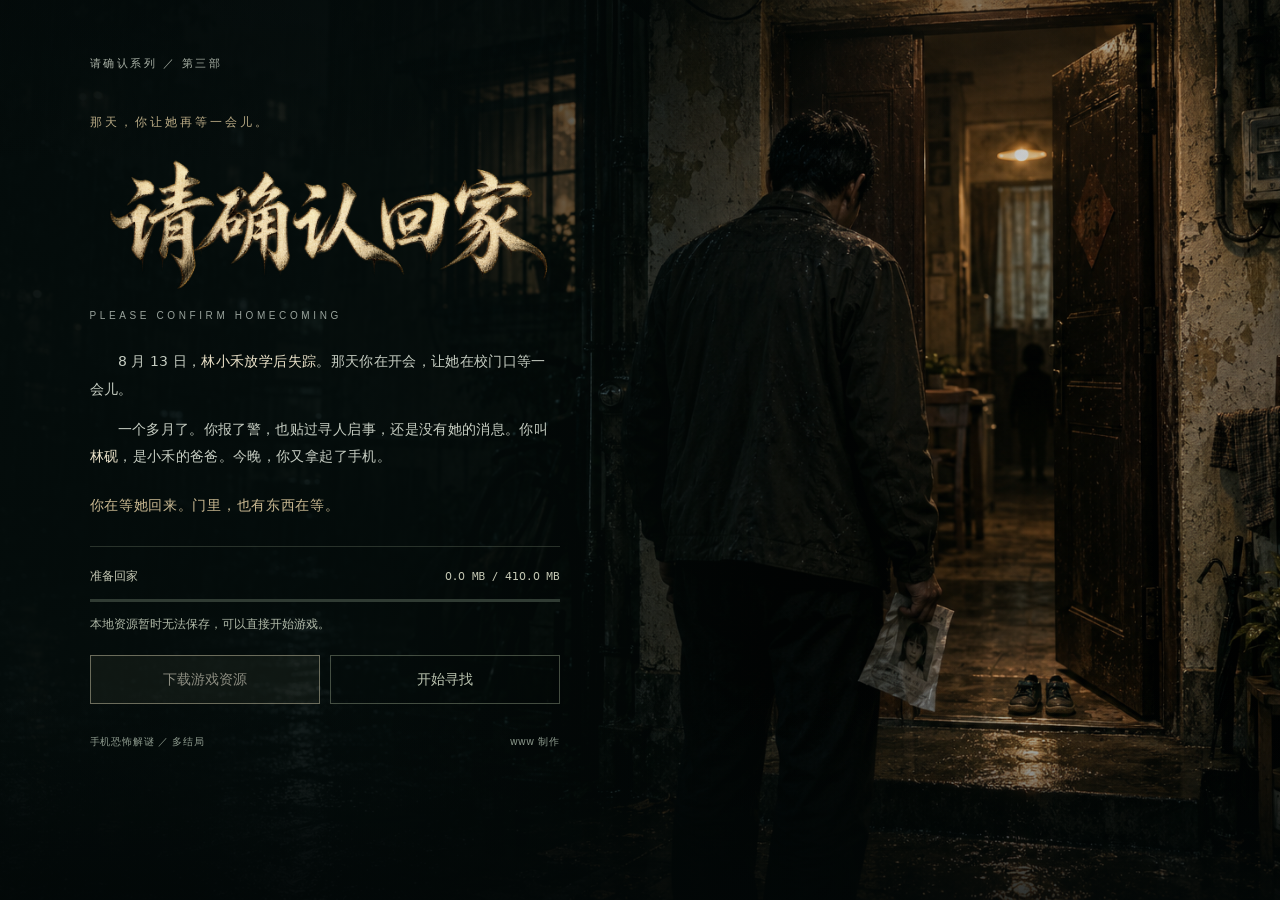
<file: index.html>
<!doctype html>
<html lang="zh-CN"><head><meta charset="utf-8"><meta name="viewport" content="width=device-width,initial-scale=1,viewport-fit=cover"><meta name="theme-color" content="#07100e"><title>请确认回家 · 开始寻找</title><link rel="icon" href="data:,"><link rel="stylesheet" href="launch.css?v=7577a7858d"><meta name="description" content="深夜三部曲第三部。通过模拟手机寻找失踪的女儿，翻阅聊天、照片、帖子与网页，走向三种结局。"><meta property="og:title" content="请确认回家 · 深夜三部曲"><meta property="og:description" content="她已经回家了。你还会继续找她吗？"><meta property="og:image" content="https://wangmeng-daw.github.io/please-confirm-home/assets/launch-poster.png"><meta property="og:type" content="website"></head><body class="launch-page"><div id="launch-host"></div><noscript>请开启 JavaScript 后进入《请确认回家》。</noscript><script src="resource-manifest.js"></script><script src="npc-service-config.js?v=5310c16dc5"></script><script src="launch.js?v=1db1bd9837"></script></body></html>
</file>
<file: launch.css>
/*
Bitstream Vera Fonts Copyright

The fonts have a generous copyright, allowing derivative works (as
long as "Bitstream" or "Vera" are not in the names), and full
redistribution (so long as they are not *sold* by themselves). They
can be be bundled, redistributed and sold with any software.

The fonts are distributed under the following copyright:

Copyright
=========

Copyright (c) 2003 by Bitstream, Inc. All Rights Reserved. Bitstream
Vera is a trademark of Bitstream, Inc.

Permission is hereby granted, free of charge, to any person obtaining
a copy of the fonts accompanying this license ("Fonts") and associated
documentation files (the "Font Software"), to reproduce and distribute
the Font Software, including without limitation the rights to use,
copy, merge, publish, distribute, and/or sell copies of the Font
Software, and to permit persons to whom the Font Software is furnished
to do so, subject to the following conditions:

The above copyright and trademark notices and this permission notice
shall be included in all copies of one or more of the Font Software
typefaces.

The Font Software may be modified, altered, or added to, and in
particular the designs of glyphs or characters in the Fonts may be
modified and additional glyphs or characters may be added to the
Fonts, only if the fonts are renamed to names not containing either
the words "Bitstream" or the word "Vera".

This License becomes null and void to the extent applicable to Fonts
or Font Software that has been modified and is distributed under the
"Bitstream Vera" names.

The Font Software may be sold as part of a larger software package but
no copy of one or more of the Font Software typefaces may be sold by
itself.

THE FONT SOFTWARE IS PROVIDED "AS IS", WITHOUT WARRANTY OF ANY KIND,
EXPRESS OR IMPLIED, INCLUDING BUT NOT LIMITED TO ANY WARRANTIES OF
MERCHANTABILITY, FITNESS FOR A PARTICULAR PURPOSE AND NONINFRINGEMENT
OF COPYRIGHT, PATENT, TRADEMARK, OR OTHER RIGHT. IN NO EVENT SHALL
BITSTREAM OR THE GNOME FOUNDATION BE LIABLE FOR ANY CLAIM, DAMAGES OR
OTHER LIABILITY, INCLUDING ANY GENERAL, SPECIAL, INDIRECT, INCIDENTAL,
OR CONSEQUENTIAL DAMAGES, WHETHER IN AN ACTION OF CONTRACT, TORT OR
OTHERWISE, ARISING FROM, OUT OF THE USE OR INABILITY TO USE THE FONT
SOFTWARE OR FROM OTHER DEALINGS IN THE FONT SOFTWARE.

Except as contained in this notice, the names of Gnome, the Gnome
Foundation, and Bitstream Inc., shall not be used in advertising or
otherwise to promote the sale, use or other dealings in this Font
Software without prior written authorization from the Gnome Foundation
or Bitstream Inc., respectively. For further information, contact:
fonts at gnome dot org.
*/
/* Digits use a plain sans face; Chinese, letters and puzzle glyphs keep each page's font. */
@font-face {
  font-family: "Home Plain Digits";
  src: url("[data-uri]") format("truetype"), local("Arial"), local("ArialMT"), local("Helvetica"), local("Helvetica Neue"), local("Liberation Sans"), local("Noto Sans"), local("Roboto");
  font-style: normal;
  font-weight: 100 599;
  font-display: swap;
  font-feature-settings: "lnum" 1, "onum" 0, "tnum" 1, "zero" 0;
  unicode-range: U+0030-0039;
}
@font-face {
  font-family: "Home Plain Digits";
  src: url("[data-uri]") format("truetype"), local("Arial Bold"), local("Arial-BoldMT"), local("Helvetica Bold"), local("HelveticaNeue-Bold"), local("Liberation Sans Bold"), local("Noto Sans Bold"), local("Roboto Bold");
  font-style: normal;
  font-weight: 600 900;
  font-display: swap;
  font-feature-settings: "lnum" 1, "onum" 0, "tnum" 1, "zero" 0;
  unicode-range: U+0030-0039;
}
.launch-page{display:block;margin:0;padding:0;background:#060d0d;color:#e9e4d5;min-height:100svh;font-family:"Home Plain Digits","Microsoft YaHei","PingFang SC",sans-serif}
.launch-page>.phone{display:none!important}
.launch-shell{position:relative;isolation:isolate;min-height:100svh;overflow:hidden;background:#070f0e}
.launch-art{position:absolute;inset:0;z-index:-3;width:100%;height:100%;object-fit:cover;object-position:70% center}
.launch-shell::before{content:"";position:absolute;inset:0;z-index:-2;background:linear-gradient(90deg,rgba(4,12,11,.96) 0%,rgba(4,12,11,.88) 30%,rgba(4,12,11,.25) 61%,rgba(4,12,11,.08) 100%)}
.launch-shell::after{content:"";position:absolute;inset:0;z-index:-1;pointer-events:none;background:linear-gradient(0deg,rgba(2,7,7,.8),transparent 24%,transparent 80%,rgba(2,7,7,.34))}
.launch-content{width:min(470px,42vw);padding:clamp(40px,6vh,68px) 0 30px;margin-left:clamp(32px,7vw,110px);box-sizing:border-box}
.launch-series{margin:0 0 40px;color:#a8b0a5;font-size:11px;letter-spacing:.23em;line-height:1.8}
.launch-kicker{font-size:12px;color:#b9aa85;letter-spacing:.25em;margin:0 0 15px}
.launch-title{margin:0 0 8px;line-height:1}
.launch-title img{display:block;width:100%;height:auto;max-height:180px;object-fit:contain}
.launch-english{font-size:10px;letter-spacing:.36em;color:#99a39c;margin:4px 0 27px}
.launch-story{font-size:14px;line-height:1.95;color:#c7cec3;letter-spacing:.025em}
.launch-story p{margin:0 0 13px;text-indent:2em}
.launch-story strong{font-weight:500;color:#ede4cb}
.launch-tagline{margin:22px 0 0;font-size:14px;line-height:1.8;color:#cab992;letter-spacing:.05em}
.launch-download{margin-top:28px;padding-top:21px;border-top:1px solid #59645670}
.launch-download-head{display:flex;align-items:center;justify-content:space-between;gap:10px;font-size:12px;color:#c6c9b5}
.launch-download-head span:last-child{font-family:"Home Plain Digits",Consolas,monospace;font-size:11px;white-space:nowrap}
.launch-progress{display:block;width:100%;height:3px;margin:14px 0 12px;border:0;appearance:none;background:#303b33;color:#b6b594}
.launch-progress::-webkit-progress-bar{background:#303b33}.launch-progress::-webkit-progress-value{background:#b6b594}.launch-progress::-moz-progress-bar{background:#b6b594}
.launch-status{font-size:12px;line-height:1.7;min-height:21px;color:#b0b9a8;margin:0 0 20px}
.launch-buttons{display:grid;gap:10px;grid-template-columns:1fr 1fr}
.launch-button{appearance:none;border:1px solid #b5b195;color:#eeead6;background:#8d8d6a26;text-decoration:none;text-align:center;font:500 14px/1.4 "Microsoft YaHei","PingFang SC",sans-serif;padding:14px 9px;cursor:pointer;border-radius:0;transition:background .2s,border-color .2s;box-sizing:border-box;min-width:0;margin:0}
.launch-button:hover{background:#a4a17840;border-color:#e8debb}.launch-button:focus-visible{outline:2px solid #e9dfb5;outline-offset:4px}
.launch-button.secondary{background:transparent;border-color:#75816c91;color:#bcc5b1;margin:0}.launch-button:disabled{cursor:default;opacity:.58}
.launch-pause{display:block;margin:14px 0 0 auto;padding:5px 0 5px 12px;background:transparent;border:0;color:#b6baa5;font:12px "Microsoft YaHei",sans-serif;cursor:pointer}
.launch-footer{display:flex;justify-content:space-between;gap:14px;flex-wrap:wrap;margin-top:29px;color:#8f9c8f;font-size:10px;letter-spacing:.08em;line-height:1.7}
.launch-shell [hidden]{display:none!important}
@media(min-width:1600px){.launch-content{margin-left:9vw;width:520px}.launch-story{font-size:16px}.launch-title img{max-height:210px}}
@media(max-width:760px){
 .launch-art{position:absolute;height:100%;object-position:76% top;opacity:.82}
 .launch-shell::before{background:linear-gradient(180deg,rgba(3,10,9,.28),rgba(3,10,9,.66) 27%,rgba(3,10,9,.95) 61%,#07100e 100%)}
 .launch-content{width:auto;margin:0;padding:29px max(24px,env(safe-area-inset-left)) max(22px,env(safe-area-inset-bottom));max-width:530px;margin-inline:auto}
 .launch-series{margin-bottom:36px;font-size:10px}.launch-kicker{margin-bottom:12px;font-size:11px}.launch-title{max-width:390px;margin-bottom:9px}
 .launch-title img{max-height:135px}.launch-english{font-size:8px;margin-bottom:29px}.launch-story{font-size:14px;line-height:1.95}.launch-tagline{font-size:13px;margin-top:18px}
 .launch-download{margin-top:25px;padding-top:19px}.launch-buttons{gap:9px}.launch-button{font-size:13px;padding:14px 6px}.launch-footer{margin-top:25px}
}
@media(max-height:650px) and (min-width:761px){.launch-content{padding-top:26px}.launch-series{margin-bottom:18px}.launch-title img{max-height:135px}.launch-english{margin-bottom:16px}.launch-download{margin-top:15px}.launch-tagline{margin-top:13px}.launch-footer{margin-top:18px}}
@media(prefers-reduced-motion:reduce){.launch-button{transition:none}}
</file>
